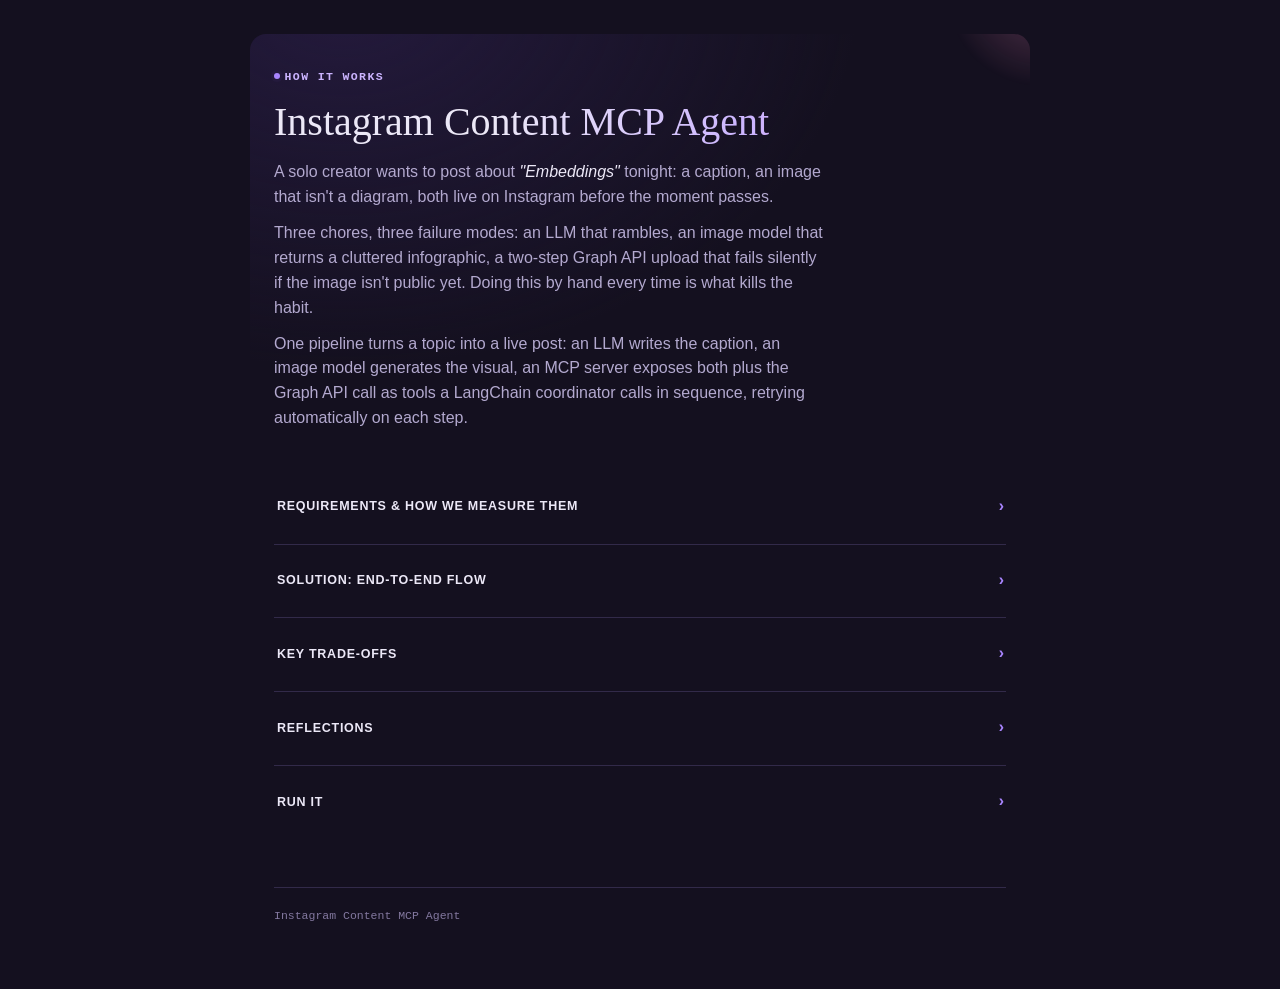
<file: docs/how-it-works.html>
<!doctype html>
<html lang="en">
<head>
<meta charset="utf-8">
<title>How Instagram Content MCP Agent works</title>
<meta name="viewport" content="width=device-width, initial-scale=1">
<style>
  :root {
    --paper: #14101f; --paper-raised: #1e1830; --ink: #ece8f7; --ink-secondary: #b3a9cf;
    --ink-muted: #83789f; --line: #322a49; --line-soft: #251f38; --brand: #a985ff;
    --brand-ink: #cbb4ff; --brand-bg: #241a3d; --brand-2: #ff8dc1; --warn: #e0ac52; --warn-ink: #f6ddb0;
    --warn-bg: #3a2c14; --ok: #6fbf93; --ok-ink: #cdead9; --ok-bg: #1e3327;
    --shadow: 0 1px 2px rgba(0,0,0,0.2), 0 6px 20px rgba(0,0,0,0.28);
    --shadow-lift: 0 2px 4px rgba(0,0,0,0.25), 0 12px 28px rgba(169,133,255,0.22);
    --font-display: Charter, Georgia, Cambria, "Times New Roman", serif;
    --font-body: -apple-system, BlinkMacSystemFont, "Segoe UI", Helvetica, Arial, sans-serif;
    --font-mono: ui-monospace, "SF Mono", "Cascadia Code", "Roboto Mono", monospace;
    color-scheme: dark;
  }
  * { box-sizing: border-box; }
  body { background: var(--paper); color: var(--ink); font-family: var(--font-body); line-height: 1.55; font-size: 15.5px; margin: 0; }
  .sheet { max-width: 780px; margin: 0 auto; padding: 2.5rem 1.5rem 4rem; }
  .hero { position: relative; margin: -0.4rem -1.5rem 0.6rem; padding: 1.8rem 1.5rem 1.9rem; border-radius: 16px; overflow: hidden;
    background: radial-gradient(120% 160% at 12% -10%, var(--brand-bg) 0%, transparent 55%), var(--paper); }
  .hero::before { content: ""; position: absolute; top: -40%; right: -18%; width: 260px; height: 260px; border-radius: 50%;
    background: radial-gradient(closest-side, var(--brand-2) 0%, transparent 72%); opacity: 0.28; filter: blur(2px); pointer-events: none; }
  .eyebrow { position: relative; display: inline-flex; align-items: center; gap: 0.4em; font-family: var(--font-mono); font-size: 11.5px; letter-spacing: 0.12em; text-transform: uppercase; color: var(--brand-ink); font-weight: 600; }
  .eyebrow::before { content: ""; width: 6px; height: 6px; border-radius: 50%; background: var(--brand); box-shadow: 0 0 0 3px var(--brand-bg); }
  h1 { position: relative; font-family: var(--font-display); font-weight: 400; font-size: clamp(30px, 6vw, 40px); line-height: 1.1; margin: 0.35em 0 0.4em;
    background: linear-gradient(100deg, var(--ink) 30%, var(--brand-ink) 65%, var(--brand-2) 100%);
    -webkit-background-clip: text; background-clip: text; color: transparent; }
  .thesis { position: relative; font-size: 16px; color: var(--ink-secondary); max-width: 62ch; margin: 0; }
  .thesis q, .thesis .quote { color: var(--ink); font-style: italic; }
  .thesis + .thesis { margin-top: 0.7rem; }
  p { max-width: 68ch; color: var(--ink-secondary); margin: 0.5rem 0; }
  a { color: var(--brand-ink); }
  code { font-family: var(--font-mono); font-size: 0.92em; }
  ul.tight { padding-left: 1.1rem; margin: 0.4rem 0; }
  ul.tight li { color: var(--ink-secondary); margin-bottom: 0.3rem; }
  .stamp { display: inline-block; font-family: var(--font-mono); font-size: 10px; letter-spacing: 0.04em; text-transform: uppercase; padding: 0.18em 0.5em; border: 1px solid currentColor; border-radius: 3px; white-space: nowrap; }
  .stamp.fact { color: var(--ok-ink); background: var(--ok-bg); border-color: var(--ok); }
  .stamp.ai { color: var(--brand-ink); background: var(--brand-bg); border-color: var(--brand); }
  .stamp.warn { color: var(--warn-ink); background: var(--warn-bg); border-color: var(--warn); }
  .pipeline { display: flex; flex-wrap: wrap; align-items: stretch; gap: 0.5rem; margin: 0.8rem 0; }
  .pipeline-step { flex: 1 1 140px; padding: 0.55rem 0.65rem 0.55rem 0.55rem; background: var(--paper-raised); border: 1px solid var(--line); border-left: 3px solid var(--brand);
    border-radius: 7px; font-family: var(--font-mono); font-size: 10.5px; color: var(--ink-secondary); box-shadow: var(--shadow); transition: transform 0.15s ease, box-shadow 0.15s ease; }
  .pipeline-step:hover { transform: translateY(-2px); box-shadow: var(--shadow-lift); }
  .pipeline-step .num { display: inline-flex; align-items: center; justify-content: center; min-width: 18px; height: 18px; padding: 0 4px; margin-right: 0.3em;
    background: var(--brand); color: #fff; border-radius: 5px; font-weight: 700; font-size: 10px; }
  .pipeline-arrow { display: flex; align-items: center; color: var(--brand); font-size: 15px; font-weight: 700; }
  table { width: 100%; border-collapse: collapse; margin: 0.6rem 0 1.2rem; font-size: 13.5px; }
  th, td { text-align: left; padding: 0.45rem 0.6rem; border-bottom: 1px solid var(--line-soft); vertical-align: top; }
  th { font-family: var(--font-mono); font-size: 10px; text-transform: uppercase; letter-spacing: 0.04em; color: var(--ink-muted); font-weight: 500; }
  tr.group-head td { padding-top: 0.9rem; font-weight: 600; color: var(--ink); border-bottom: none; font-size: 11px; text-transform: uppercase; letter-spacing: 0.04em; }
  .table-scroll { overflow-x: auto; }
  pre { background: var(--paper-raised); border: 1px solid var(--line); border-radius: 4px; padding: 0.75rem 0.9rem; overflow-x: auto; font-size: 12.5px; margin: 0.6rem 0; }
  .footer { margin-top: 3rem; padding-top: 1.2rem; border-top: 1px solid var(--line); font-family: var(--font-mono); font-size: 11.5px; color: var(--ink-muted); }

  details.block { border-top: 1px solid var(--line); }
  details.block:first-of-type { border-top: none; }
  details.block > summary { cursor: pointer; list-style: none; padding: 1.5rem 0.8rem; margin: 0 -0.8rem; border-radius: 10px;
    display: flex; align-items: center; justify-content: space-between; gap: 0.8rem; transition: background 0.15s ease, box-shadow 0.15s ease; border-left: 3px solid transparent; }
  details.block > summary::-webkit-details-marker { display: none; }
  details.block > summary::marker { content: ""; }
  details.block > summary:hover { background: var(--brand-bg); border-left-color: var(--brand); }
  details.block[open] > summary { background: var(--brand-bg); border-left-color: var(--brand); box-shadow: var(--shadow); }
  details.block > summary .label { font-family: var(--font-body); font-weight: 700; font-size: 12.5px; text-transform: uppercase; letter-spacing: 0.06em; color: var(--ink); transition: color 0.15s ease; }
  details.block > summary:hover .label, details.block[open] > summary .label { color: var(--brand-ink); }
  details.block > summary .chevron { font-family: var(--font-mono); color: var(--brand); font-size: 16px; font-weight: 700; transition: transform 0.15s ease; flex-shrink: 0; }
  details.block[open] > summary .chevron { transform: rotate(90deg); }
  details.block > summary .hint { font-family: var(--font-mono); font-size: 10.5px; color: var(--ink-muted); text-transform: none; letter-spacing: 0; margin-left: auto; margin-right: 0.6rem; }
  details.block > .block-body { padding: 0.4rem 0.2rem 2rem; }

  details.subblock { margin: 1.1rem 0; border: 1px solid var(--line); border-radius: 9px; background: var(--paper-raised); box-shadow: var(--shadow); transition: box-shadow 0.15s ease, transform 0.15s ease; }
  details.subblock:hover { box-shadow: var(--shadow-lift); transform: translateY(-1px); }
  details.subblock[open] { border-color: var(--brand); }
  details.subblock > summary { cursor: pointer; list-style: none; padding: 0.75rem 1rem; margin: 0; display: flex; align-items: center; justify-content: space-between; gap: 0.6rem; font-weight: 600; color: var(--ink); font-size: 14.5px; }
  details.subblock > summary::-webkit-details-marker { display: none; }
  details.subblock > summary::marker { content: ""; }
  details.subblock > summary:hover { color: var(--brand-ink); }
  details.subblock > summary .chevron { font-family: var(--font-mono); color: var(--brand); font-size: 13px; font-weight: 700; transition: transform 0.15s ease; flex-shrink: 0; }
  details.subblock[open] > summary .chevron { transform: rotate(90deg); }
  details.subblock > .subblock-body { padding: 0 1rem 1rem; }
  details.subblock + details.subblock { margin-top: 0.7rem; }
</style>
</head>
<body>
<div class="sheet">

  <div class="hero">
    <span class="eyebrow">How it works</span>
    <h1>Instagram Content MCP Agent</h1>
    <p class="thesis">A solo creator wants to post about <span class="quote">"Embeddings"</span> tonight: a caption, an image that isn't a diagram, both live on Instagram before the moment passes.</p>
    <p class="thesis">Three chores, three failure modes: an LLM that rambles, an image model that returns a cluttered infographic, a two-step Graph API upload that fails silently if the image isn't public yet. Doing this by hand every time is what kills the habit.</p>
    <p class="thesis">One pipeline turns a topic into a live post: an LLM writes the caption, an image model generates the visual, an MCP server exposes both plus the Graph API call as tools a LangChain coordinator calls in sequence, retrying automatically on each step.</p>
  </div>

  <details class="block">
    <summary><span class="label">Requirements &amp; how we measure them</span><span class="chevron">&rsaquo;</span></summary>
    <div class="block-body">
    <div class="table-scroll">
    <table>
      <tr><th>Requirement</th><th>Why it matters</th><th>Metric</th><th>How it's calculated</th><th>Status</th></tr>
      <tr class="group-head"><td colspan="5">Functional</td></tr>
      <tr><td>Generate a caption, bullets, and hashtags from a topic</td><td>The caption is what earns the read/save/share, not a text dump about the topic</td><td>Structured-output compliance</td><td><code>ChatOpenAI(model="gpt-4o-mini", temperature=0.7, max_tokens=1500).with_structured_output(ContentSchema)</code> forces typed <code>caption</code>/<code>bullets</code>/<code>steps</code>/<code>hashtags</code> fields instead of manual text parsing. The topic is auto-classified as a recipe by matching it (plus any topic details) against a fixed list of ~20 food keywords, which switches both the prompt and the caption assembly (<code>Ingredients:</code>/<code>Recipe:</code> headings vs. plain bullets and numbered steps).</td><td><span class="stamp fact">Verified</span> tools/content_generator.py</td></tr>
      <tr><td>Generate a photographic (non-infographic) image for the topic</td><td>An Instagram post with a diagram-looking image reads as a slide, not a photo</td><td>Provider success / fallback tier reached</td><td>Stability AI (<code>stable-diffusion-xl-1024-v1-0</code>, <code>cfg_scale=8</code>, <code>steps=40</code>, <code>style_preset="photographic"</code>) is the default provider (<code>IMAGE_PROVIDER</code> env), with a negative prompt that explicitly excludes "infographic, diagram, flowchart... numbered steps layout". An OpenAI-provider config tries <code>gpt-image-1</code> then falls back to <code>dall-e-3</code>, then to Stability if a key is configured. If every provider call raises, a local PIL-rendered "Image unavailable" placeholder is generated instead and the run continues with <code>is_placeholder: true</code>.</td><td><span class="stamp fact">Verified</span> tools/image_generator.py</td></tr>
      <tr><td>Publish the image + caption to Instagram</td><td>Generating content nobody sees isn't the job</td><td>Post published or dry-run validated</td><td>Two sequential Graph API v18.0 calls: <code>POST /{account}/media</code> (image_url + caption) creates a container, then a hard-coded 2-second sleep, then <code>POST /{account}/media_publish</code> with the returned <code>creation_id</code>. Before either call, the poster fetches <code>image_url</code> itself (HEAD, then GET if that isn't 200) to confirm it's publicly reachable and rejects any <code>file://</code> URL outright. <code>dry_run=true</code> (per-request or via a <code>DRY_RUN</code> env var) short-circuits before any Graph API call and returns a synthetic <code>DRYRUN-&lt;uuid&gt;</code> post ID.</td><td><span class="stamp fact">Verified</span> tools/instagram_poster.py</td></tr>
      <tr><td>Post format (post / story / reel) matches what's actually published</td><td>Choosing "Story" in the UI should not silently post a plain feed image, and choosing "Reel" for a pipeline that only produces a static image should not silently mislabel the result</td><td><code>media_type</code> sent to the Graph API</td><td>The <code>post_to_instagram</code> MCP tool maps <code>format</code> to the Graph API's actual <code>media_type</code> field: <code>"post"</code> omits <code>media_type</code> (a plain feed post), <code>"story"</code> sends <code>media_type=STORIES</code> on the container-create call. <code>"reel"</code> is rejected outright, before any Graph API call, with a clear error, because a REELS container needs a <code>video_url</code> and this pipeline only ever generates a static PNG. The frontend disables the "Reel" option in the format picker to match. (Previously <code>format</code> only changed the content-generation prompt and the saved DB row; <code>post_to_instagram</code> never set <code>media_type</code> at all, so selecting "Story" silently created a plain feed post.)</td><td><span class="stamp fact">Verified</span> mcp_server/instagram_tools_server.py, tools/instagram_poster.py</td></tr>
      <tr class="group-head"><td colspan="5">Non-functional</td></tr>
      <tr><td>Resilience to transient API failures</td><td>OpenAI, Stability, and the Graph API all fail transiently under normal use</td><td>Retry count / backoff strategy</td><td>Each of the 3 pipeline steps is wrapped in <code>RunnableLambda(...).with_retry(stop_after_attempt=2, wait_exponential_jitter=True)</code> (<code>agents/coordinator_agent.py</code>) - exactly one retry (2 total attempts) with exponential backoff and jitter before the step is recorded as failed. Capped at 2 attempts deliberately, since each attempt is a billed call to OpenAI, Stability, or Instagram.</td><td><span class="stamp fact">Verified</span> agents/coordinator_agent.py</td></tr>
      <tr><td>Run visibility while the pipeline executes</td><td>A 3-step, multi-second pipeline needs feedback, not a spinner</td><td>Progress log entries emitted</td><td>Each coordinator step appends a <code>{step, agent, status, message}</code> dict to <code>state["progress_log"]</code> at "starting" and "completed"/"error"; the API response returns the full list for the frontend's stepper UI. The list is not written to the database, so a completed request's step-by-step history isn't queryable afterward.</td><td><span class="stamp warn">Partial</span> live during a request, not persisted</td></tr>
      <tr><td>No accidental live posting during development</td><td>A dev running the pipeline repeatedly shouldn't spam a real Instagram account</td><td>Dry-run enforcement point</td><td><code>effective_dry_run = dry_run OR DRY_RUN env truthy</code> is computed inside the <code>post_to_instagram</code> MCP tool itself, not just the API layer, so it holds regardless of caller. The frontend's dry-run toggle also defaults to <code>true</code> on page load (<code>ContentForm.jsx</code>).</td><td><span class="stamp fact">Verified</span> mcp_server/instagram_tools_server.py, frontend/src/components/ContentForm.jsx</td></tr>
    </table>
    </div>
    </div>
  </details>

  <details class="block">
    <summary><span class="label">Solution: end-to-end flow</span><span class="chevron">&rsaquo;</span></summary>
    <div class="block-body">
    <div class="pipeline">
      <div class="pipeline-step"><span class="num">01</span> Frontend request</div>
      <div class="pipeline-arrow">&rarr;</div>
      <div class="pipeline-step"><span class="num">02</span> FastAPI route + user lookup</div>
      <div class="pipeline-arrow">&rarr;</div>
      <div class="pipeline-step"><span class="num">03</span> MCP session opens</div>
      <div class="pipeline-arrow">&rarr;</div>
      <div class="pipeline-step"><span class="num">04</span> generate_content</div>
      <div class="pipeline-arrow">&rarr;</div>
      <div class="pipeline-step"><span class="num">05</span> generate_image</div>
      <div class="pipeline-arrow">&rarr;</div>
      <div class="pipeline-step"><span class="num">06</span> post_to_instagram</div>
      <div class="pipeline-arrow">&rarr;</div>
      <div class="pipeline-step"><span class="num">07</span> Persist + respond</div>
    </div>
    <div class="table-scroll">
    <table>
      <tr><th>Step</th><th>What happens</th></tr>
      <tr><td>01 Frontend request</td><td>The React form (<code>ContentForm.jsx</code>) POSTs topic, optional topic details/format, a user ID, and a dry-run flag to <code>/api/content/generate-and-post</code>.</td></tr>
      <tr><td>02 FastAPI route + user lookup</td><td><code>backend/routes/content.py</code> looks the user up by ID or Instagram user ID, reads <code>INSTAGRAM_ACCOUNT_ID</code> from the environment, and hands off to <code>run_coordinator()</code>.</td></tr>
      <tr><td>03 MCP session opens</td><td><code>agents/mcp_client.py</code> spawns <code>mcp_server/instagram_tools_server.py</code> as a stdio subprocess and loads its 3 tools once, for the whole run, via <code>langchain-mcp-adapters</code>.</td></tr>
      <tr><td>04 generate_content</td><td>The Content Creator Agent calls the <code>generate_content</code> MCP tool, which runs <code>ContentGenerator</code> (gpt-4o-mini, structured output) and returns caption/bullets/hashtags; retried once on failure.</td></tr>
      <tr><td>05 generate_image</td><td>The Image Generator Agent calls <code>generate_image</code>, which runs <code>ImageGenerator</code> (Stability AI by default, with an OpenAI alternative and a placeholder-image last resort), saves a PNG to <code>assets/</code>, and returns its public URL; retried once.</td></tr>
      <tr><td>06 post_to_instagram</td><td>The Instagram Poster Agent calls <code>post_to_instagram</code>, which maps <code>format</code> to a Graph API <code>media_type</code>, creates a media container, waits 2 seconds, and publishes it via Graph API v18.0 (or returns a dry-run stub); retried once.</td></tr>
      <tr><td>07 Persist + respond</td><td>The route writes a <code>ContentRequest</code> and <code>Post</code> row to Postgres via SQLAlchemy, then returns the post ID, image URL, and full progress log to the frontend.</td></tr>
    </table>
    </div>
    <p>See the <a href="../README.md">README's Architecture section</a> for the component-level picture (frontend, FastAPI backend, MCP server, Postgres).</p>
    </div>
  </details>

  <details class="block">
    <summary><span class="label">Key trade-offs</span><span class="chevron">&rsaquo;</span></summary>
    <div class="block-body">
    <ul class="tight">
      <li><strong>LCEL over LangGraph:</strong> the coordinator is a plain <code>RunnableLambda | RunnableLambda | RunnableLambda</code> sequence, not a graph, because the flow never branches or cycles. The cost: there's no built-in support for running content and image generation in parallel, or for adding a human-approval branch later, without an actual rewrite onto a graph framework.</li>
      <li><strong>Placeholder image on total provider failure:</strong> when every image provider call raises, the pipeline substitutes a local "Image unavailable" PNG and still completes the run rather than failing it. That trades correctness for availability: a broken image API can result in an actually-published Instagram post with the wrong picture, instead of a visibly failed request.</li>
      <li><strong>Reels are rejected, not attempted:</strong> <code>post_to_instagram</code> maps <code>format</code> to the Graph API's <code>media_type</code> (<code>STORIES</code> for stories, omitted for a plain post), but a <code>reel</code> request returns an explicit error instead of publishing an image under the Reels label, because a REELS container needs a real <code>video_url</code> and this pipeline never generates video. The cost: the app genuinely cannot fulfill a "Reel" request right now, a real capability gap, not just a labeling detail, and the frontend has to disable that option rather than offer it and fail.</li>
      <li><strong>A fresh MCP subprocess per request:</strong> <code>run_coordinator()</code> opens a new <code>stdio_client</code> session (and spawns <code>mcp_server/instagram_tools_server.py</code> fresh) on every API call, rather than keeping one long-lived MCP server process. That keeps the client/server boundary genuinely real instead of simulated, at the cost of a subprocess spin-up and re-importing every tool's dependencies on each request.</li>
    </ul>
    </div>
  </details>

  <details class="block">
    <summary><span class="label">Reflections</span><span class="chevron">&rsaquo;</span></summary>
    <div class="block-body">

    <details class="subblock">
      <summary>Orchestration: LangGraph state graph, then plain LCEL<span class="chevron">&rsaquo;</span></summary>
      <div class="subblock-body">
      <ul class="tight">
        <li>Started with a LangGraph-style design: <code>requirements.txt</code> still carries <code>langgraph</code> as a dependency with a comment noting it "isn't imported by the app anymore," and the older docs (<code>docs/MULTI_AGENT_ARCHITECTURE.md</code>, <code>docs/CODE_OVERVIEW.md</code>) still describe a per-agent state dict and list "LangGraph - Agent workflow" as a core technology.</li>
        <li>Stepped back because the workflow never branches or cycles: it is content, then image, then post, every single time. Graph nodes and edges were pure ceremony for what is actually a straight line.</li>
        <li>Landed on a LangChain Expression Language <code>RunnableSequence</code> (the <code>|</code> operator) instead. It expresses the linear chain directly, and as a real bonus each step got <code>.with_retry()</code> for free, something the graph-based version never had.</li>
      </ul>
      </div>
    </details>

    <details class="subblock">
      <summary>Content generation: manual text parsing, then structured output<span class="chevron">&rsaquo;</span></summary>
      <div class="subblock-body">
      <ul class="tight">
        <li>Started with a raw <code>ChatOpenAI</code> call and manual text parsing, splitting the model's response on markdown bullets and section headers to pull out the caption, ingredients, and steps (per <code>tools/content_generator.py</code>'s own module docstring).</li>
        <li>Stepped back because that parsing broke whenever the model's formatting drifted: an extra intro sentence, a different bullet marker, a missing header, and the split logic would silently mis-parse the caption.</li>
        <li>Landed on <code>ChatOpenAI(...).with_structured_output(ContentSchema)</code>: caption, bullets, steps, and hashtags come back as typed, Pydantic-validated fields, so the model has to fill in the shape rather than the code guessing at it after the fact.</li>
      </ul>
      </div>
    </details>

    <details class="subblock">
      <summary>Image generation: fail the pipeline, then degrade gracefully<span class="chevron">&rsaquo;</span></summary>
      <div class="subblock-body">
      <ul class="tight">
        <li>Started from a single provider call that simply raised on failure, which meant one flaky Stability AI response threw away the already-completed, already-billed content-generation step and blocked a post that was otherwise ready to go.</li>
        <li>Stepped back because "no post" felt like the wrong failure mode for something as replaceable as one image, especially once a retry had already been tried and failed.</li>
        <li>Landed on a three-tier fallback: primary provider, then a secondary provider if one is configured, then a locally rendered placeholder image so the run still completes. This is a genuine trade-off, not a free win (see Key trade-offs): it exchanges a visible failure for a post that goes out looking wrong.</li>
      </ul>
      </div>
    </details>

    <details class="subblock">
      <summary>Prompting: one generic template, then topic-aware routing<span class="chevron">&rsaquo;</span></summary>
      <div class="subblock-body">
      <ul class="tight">
        <li>Started wanting a single prompt template that worked for any topic, whether it was "Embeddings" or "Ragi Dosa Recipe" (both real example topics from the codebase).</li>
        <li>Stepped back because a recipe and a technical topic need genuinely different caption structure: ingredients plus numbered steps versus a hook plus explained bullets. One template produced a generically-shaped result for both.</li>
        <li>Landed on <code>_is_recipe_topic()</code>: a keyword match against the topic and topic details routes to one of two prompts and system messages, and <code>_assemble_caption()</code> formats the result differently (<code>Ingredients:</code>/<code>Recipe:</code> headings for food, plain bullets and numbered steps otherwise).</li>
      </ul>
      </div>
    </details>

    </div>
  </details>

  <details class="block">
    <summary><span class="label">Run it</span><span class="chevron">&rsaquo;</span></summary>
    <div class="block-body">
    <p>Content generation defaults to OpenAI's <code>gpt-4o-mini</code>; image generation defaults to Stability AI's <code>stable-diffusion-xl-1024-v1-0</code> (set <code>IMAGE_PROVIDER=openai</code> to switch). Instagram requires the generated image at a public HTTPS URL, so a tunnel (ngrok) is needed for the poster step to succeed outside dry-run mode. That URL is only known after the tunnel starts, so <code>PUBLIC_IMAGE_SERVER_URL</code> gets added to <code>.env</code> after the ngrok step below, not before it. Requires Python 3.10+ (the <code>mcp</code> package's actual floor, per its published metadata; nothing in <code>requirements.txt</code> states this explicitly) and Node 20.19+/22.12+ (Vite 7's minimum, per <code>frontend/package.json</code>'s <code>vite: ^7.2.2</code>); both <code>pip install -r requirements.txt</code> and <code>npm install</code> were run against the actual manifests in this repo to confirm a clean install.</p>
<pre>git clone &lt;repo url&gt;
cd instagram-content-mcp-agent
python3 -m venv venv &amp;&amp; source venv/bin/activate
pip install -r requirements.txt

# create .env in the project root with:
#   OPENAI_API_KEY, STABILITY_API_KEY,
#   INSTAGRAM_ACCESS_TOKEN, INSTAGRAM_ACCOUNT_ID, DATABASE_URL

python scripts/setup_database.py
scripts/start_image_server_and_ngrok.sh   # prints a public ngrok URL

# add that URL to .env as PUBLIC_IMAGE_SERVER_URL, then:
uvicorn backend.main:app --reload         # http://localhost:8000/docs

cd frontend &amp;&amp; npm install &amp;&amp; npm run dev  # http://localhost:5173</pre>
    <p>Dry-run mode (on by default in the frontend) skips the two real Graph API calls, but it doesn't skip the tunnel requirement: <code>InstagramPoster.post_image</code> rejects a <code>file://</code> image URL before it ever checks <code>dry_run</code>, so without <code>PUBLIC_IMAGE_SERVER_URL</code> set the pipeline still fails at the posting step, just with a local validation error instead of a real Instagram API call.</p>
    </div>
  </details>

  <div class="footer">Instagram Content MCP Agent</div>

</div>
</body>
</html>
</file>
